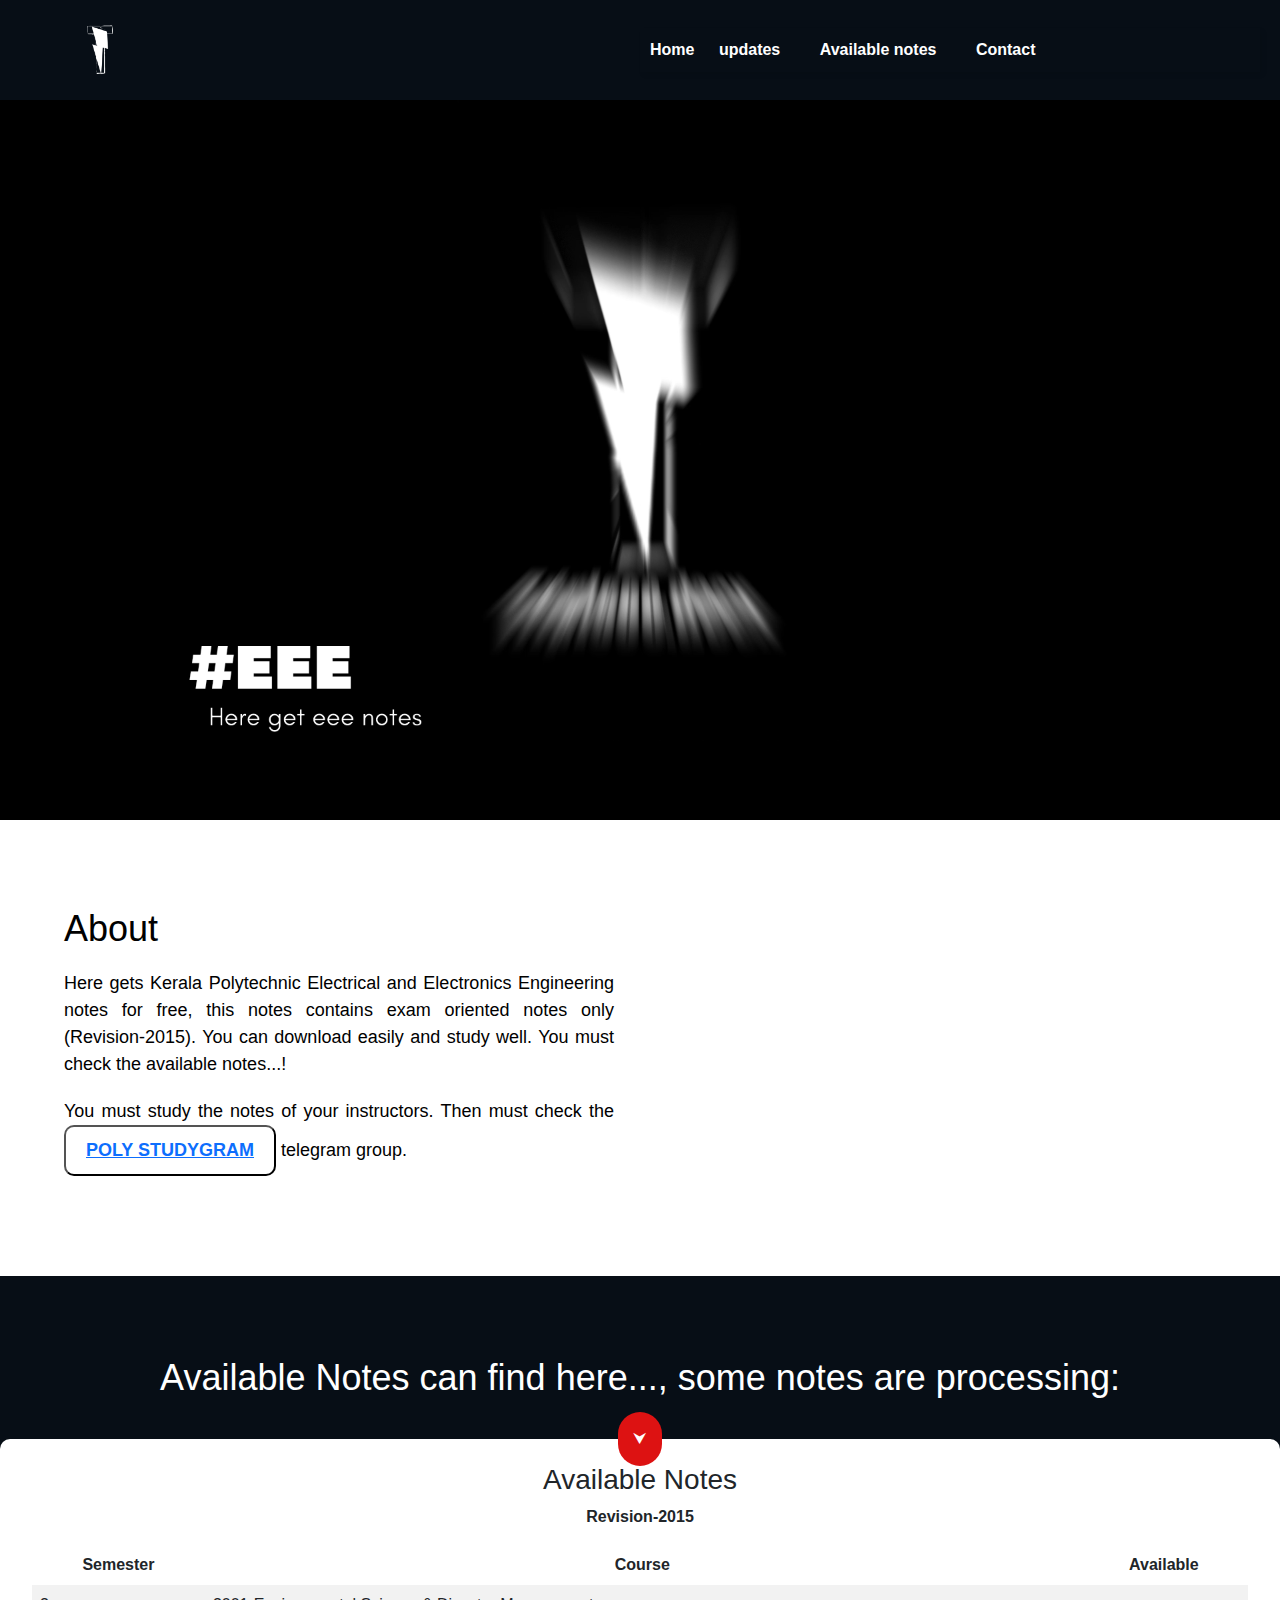
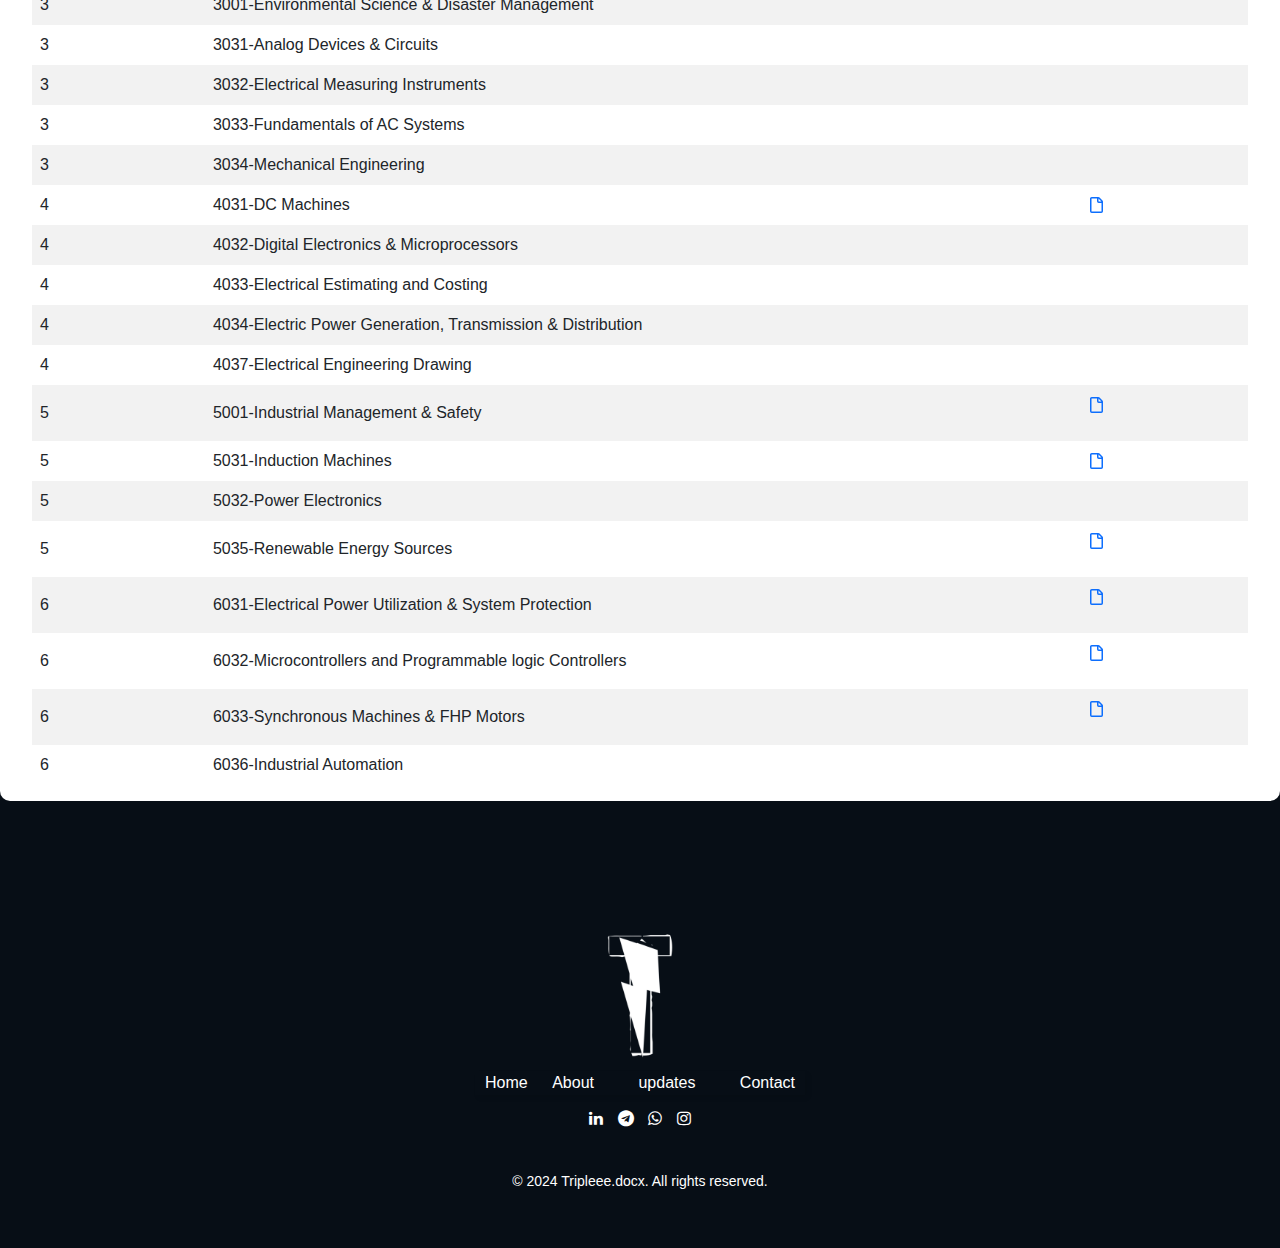
<file: index.html>
<!DOCTYPE html>
<html>
<head>
    <title>Tripleee.docx</title>
    <link rel="icon" href="20230718_113514.png" type="image/gif" size="16*16">
    <link rel="stylesheet" type="text/css" href="style.css">
    <link href="https://cdn.jsdelivr.net/npm/bootstrap@5.3.3/dist/css/bootstrap.min.css" rel="stylesheet" integrity="sha384-QWTKZyjpPEjISv5WaRU9OFeRpok6YctnYmDr5pNlyT2bRjXh0JMhjY6hW+ALEwIH" crossorigin="anonymous">
    <link rel="stylesheet" href="https://cdnjs.cloudflare.com/ajax/libs/font-awesome/4.7.0/css/font-awesome.min.css" id="stylesheet">
</head>

<body>
    <script src="https://cdn.jsdelivr.net/npm/bootstrap@5.3.3/dist/js/bootstrap.bundle.min.js" integrity="sha384-YvpcrYf0tY3lHB60NNkmXc5s9fDVZLESaAA55NDzOxhy9GkcIdslK1eN7N6jIeHz" crossorigin="anonymous"></script>
    
    <header>
        <div class="logo col-md-6 col-6">
            <a href="index.html"><img src="20230718_113514.png" alt="Tripleee logo"></a>
        </div>
        <div class="col-md-6 col-3 my-auto">
          <div id="navPanel">
            <nav>
              <ul class="sidebar">
               <li id="close-button" class="close-button" onclick=hideSidebar()><a href="#"><svg xmlns="http://www.w3.org/2000/svg" height="24px" viewBox="0 -960 960 960" width="24px" fill="#FFFFFF"><path d="M256-181.91 181.91-256l224-224-224-224L256-778.09l224 224 224-224L778.09-704l-224 224 224 224L704-181.91l-224-224-224 224Z"/></svg></a></li>
               <li><a href="index.html">Home</a></li>
               <li><a href="updates.html">updates</a></li>
               <li><a href="Available.html">Available notes</a></li>
               <li><a href="mailto:tripleeedocs@gmail.com">Contact</a></li>
              </ul>
              <ul>
                <li class="hideOnMobile"><a href="index.html">Home</a></li>
                <li class="hideOnMobile"><a href="updates.html">updates</a></li>
                <li class="hideOnMobile"><a href="Available.html">Available notes</a></li>
                <li class="hideOnMobile"><a href="mailto:tripleeedocs@gmail.com">Contact</a></li>
                <li id="menu-button" class="menu-button" onclick=showSidebar()><a href="#about"><svg xmlns="http://www.w3.org/2000/svg" height="24px" viewBox="0 -960 960 960" width="24px" fill="#FFFFFF"><path d="M120-240v-80h720v80H120Zm0-200v-80h720v80H120Zm0-200v-80h720v80H120Z"/></svg></a></li>  
              </ul>
           </nav>
           </div>
        </div>
    </header>
    <script>
      function showSidebar(){ 
        const sidebar = document.querySelector('.sidebar')
        sidebar.style.display = 'flex'
      }
      function hideSidebar(){
        const sidebar = document.querySelector('.sidebar')
        sidebar.style.display = 'none'
      }
    </script>
    <section id="main">
      <main>
        <video autoplay muted loop>
          <source src="VN20230910_173708.mp4" type="video/mp4">
        </video>  
      </main>
    </section>

    <section id="about" class="about dark-theme my-auto">
      <div  class="about-content">
            <h2>About</h2>
            <p>Here gets Kerala Polytechnic Electrical and Electronics Engineering notes for free, this notes contains exam oriented notes only (Revision-2015). You can download easily and study well. You must check the available notes...!</p>
            <p>You must study the notes of your instructors. Then must check the <button class="poly"><a href="https://t.me/dribeblog/">POLY STUDYGRAM</a></button> telegram group.</p>
      </div>
    
      

    </section>


<section class="menu" id="menu">
    <h2>Available Notes can find here..., some notes are processing:</h2>

            <style>
             
        
                .box {
                    background-color: rgba(109, 106, 106, 0.952);
                    height: 0vh;
                    display: flex;
                    align-items: center;
                    justify-content: center;
                }
    
                .box a {
                  background-color: #dd1212; /* Red */
                  border: none;
                  color: white;
                  padding: 15px;
                  text-align: center;
                  text-decoration: none;
                  
                  font-size: 16px;
                  margin: 4px 2px;
                  cursor: pointer;
                  border-radius: 100px;
                }
                
                
    
                .modal {
                    position: static;
                    inset: 0;
                    background: rgb(20, 17, 17);
                    display: none;
                    align-items: center;
                    justify-content: center;
                }
    
                .content-1 {
                    position: static;
                    background: rgba(255, 255, 255, 0.932);
                    padding: 1em 2em;
                    border-radius: 10px;
                    background-color: #fff;
                }
    
                .modal:target {
                    display: flex;
                }
               
    
               
                
                
            </style>
        </head>
        <body>
            <div class="box">
                <a href="#popup-box">⮟</a>
            </div>


            <div id="popup-box"class="content-1" >
                
                    <h1>
                     
                      <h3>Available Notes</h3>
                        <table>
                          <b><th1 style="align-items: center;"><p>Revision-2015</p></th1></b>
                        </table>
                      
                        <table>
                        <tr>
                         <th>Semester</th>
                         <th>Course</th>
                         <th>Available</th>
                        </tr>
                        <tr>
                         <td>3</td>
                         <td>3001-Environmental Science & Disaster Management</td>
                         <td></td>
                        </tr>
                        <tr>
                         <td>3</td>
                         <td>3031-Analog Devices & Circuits</td>
                         <td></td>
                        </tr>
                        <tr>
                         <td>3</td>
                         <td>3032-Electrical Measuring Instruments</td>
                         <td></td>
                        </tr>
                        <tr>
                         <td>3</td>
                         <td>3033-Fundamentals of AC Systems</td>
                         <td></td>
                       </tr>
                       <tr>
                         <td>3</td>
                         <td>3034-Mechanical Engineering</td>
                         <td></td>
                       </tr>
                       <tr>
                         <td>4</td>
                         <td>4031-DC Machines</td>
                         <td><a href="https://drive.google.com/file/d/1ccE1La3z0jaBlaCB0i0SAWgIsSk6e9Wk/view?usp=drive_link"><svg aria-hidden="true" focusable="false" class="color-fg-muted" viewBox="0 0 16 16" width="16" height="16" fill="currentColor" style="display:inline-block;user-select:none;vertical-align:text-bottom;overflow:visible"><path d="M2 1.75C2 .784 2.784 0 3.75 0h6.586c.464 0 .909.184 1.237.513l2.914 2.914c.329.328.513.773.513 1.237v9.586A1.75 1.75 0 0 1 13.25 16h-9.5A1.75 1.75 0 0 1 2 14.25Zm1.75-.25a.25.25 0 0 0-.25.25v12.5c0 .138.112.25.25.25h9.5a.25.25 0 0 0 .25-.25V6h-2.75A1.75 1.75 0 0 1 9 4.25V1.5Zm6.75.062V4.25c0 .138.112.25.25.25h2.688l-.011-.013-2.914-2.914-.013-.011Z"></path></svg></a></td>
                        </tr>
                        <tr>
                         <td>4</td>
                         <td>4032-Digital Electronics & Microprocessors</td>
                         <td></td>
                        </tr>
                        <tr>
                         <td>4</td>
                         <td>4033-Electrical Estimating and Costing</td>
                         <td></td>
                        </tr>
                        <tr>
                         <td>4</td>
                         <td>4034-Electric Power Generation, Transmission & Distribution</td>
                         <td></td>
                        </tr>
                        <tr>
                         <td>4</td>
                         <td>4037-Electrical Engineering Drawing</td>
                         <td></td>
                        </tr>
                        <tr>
                         <td>5</td>
                         <td>5001-Industrial Management & Safety</td>
                         <td><p><a href="https://drive.google.com/file/d/1pVbVrCtHHQl7QQgWRicgEljfNcYDci13/view?usp=drivesdk"><svg aria-hidden="true" focusable="false" class="color-fg-muted" viewBox="0 0 16 16" width="16" height="16" fill="currentColor" style="display:inline-block;user-select:none;vertical-align:text-bottom;overflow:visible"><path d="M2 1.75C2 .784 2.784 0 3.75 0h6.586c.464 0 .909.184 1.237.513l2.914 2.914c.329.328.513.773.513 1.237v9.586A1.75 1.75 0 0 1 13.25 16h-9.5A1.75 1.75 0 0 1 2 14.25Zm1.75-.25a.25.25 0 0 0-.25.25v12.5c0 .138.112.25.25.25h9.5a.25.25 0 0 0 .25-.25V6h-2.75A1.75 1.75 0 0 1 9 4.25V1.5Zm6.75.062V4.25c0 .138.112.25.25.25h2.688l-.011-.013-2.914-2.914-.013-.011Z"></path></svg></a></p></td>
                        </tr>
                        <tr>
                         <td>5</td>
                         <td>5031-Induction Machines</td>
                         <td><a href="https://drive.google.com/file/d/1GCp64OdcV1ITJ92wo70OVtDrOrwQ7jHo/view?usp=drive_link"><svg aria-hidden="true" focusable="false" class="color-fg-muted" viewBox="0 0 16 16" width="16" height="16" fill="currentColor" style="display:inline-block;user-select:none;vertical-align:text-bottom;overflow:visible"><path d="M2 1.75C2 .784 2.784 0 3.75 0h6.586c.464 0 .909.184 1.237.513l2.914 2.914c.329.328.513.773.513 1.237v9.586A1.75 1.75 0 0 1 13.25 16h-9.5A1.75 1.75 0 0 1 2 14.25Zm1.75-.25a.25.25 0 0 0-.25.25v12.5c0 .138.112.25.25.25h9.5a.25.25 0 0 0 .25-.25V6h-2.75A1.75 1.75 0 0 1 9 4.25V1.5Zm6.75.062V4.25c0 .138.112.25.25.25h2.688l-.011-.013-2.914-2.914-.013-.011Z"></path></svg></a></td>
                        </tr>
                        <tr>
                         <td>5</td>
                         <td>5032-Power Electronics</td>
                         <td></td>
                        </tr>
                        <tr>
                         <td>5</td>
                         <td>5035-Renewable Energy Sources</td>
                         <td><p><a href="https://drive.google.com/file/d/1MwcLLRuIAmiepOHl_bgR9vk60HfKf2_u/view?usp=drivesdk"><svg aria-hidden="true" focusable="false" class="color-fg-muted" viewBox="0 0 16 16" width="16" height="16" fill="currentColor" style="display:inline-block;user-select:none;vertical-align:text-bottom;overflow:visible"><path d="M2 1.75C2 .784 2.784 0 3.75 0h6.586c.464 0 .909.184 1.237.513l2.914 2.914c.329.328.513.773.513 1.237v9.586A1.75 1.75 0 0 1 13.25 16h-9.5A1.75 1.75 0 0 1 2 14.25Zm1.75-.25a.25.25 0 0 0-.25.25v12.5c0 .138.112.25.25.25h9.5a.25.25 0 0 0 .25-.25V6h-2.75A1.75 1.75 0 0 1 9 4.25V1.5Zm6.75.062V4.25c0 .138.112.25.25.25h2.688l-.011-.013-2.914-2.914-.013-.011Z"></path></svg></a></p></td>
                        </tr>
                        <tr>
                         <td>6</td>
                         <td>6031-Electrical Power Utilization & System Protection</td>
                         <td><p><a href="https://drive.google.com/file/d/1oGi0jyp2zEAEtJDZGS27ay8EcCqB9JOa/view?usp=drive_link"><svg aria-hidden="true" focusable="false" class="color-fg-muted" viewBox="0 0 16 16" width="16" height="16" fill="currentColor" style="display:inline-block;user-select:none;vertical-align:text-bottom;overflow:visible"><path d="M2 1.75C2 .784 2.784 0 3.75 0h6.586c.464 0 .909.184 1.237.513l2.914 2.914c.329.328.513.773.513 1.237v9.586A1.75 1.75 0 0 1 13.25 16h-9.5A1.75 1.75 0 0 1 2 14.25Zm1.75-.25a.25.25 0 0 0-.25.25v12.5c0 .138.112.25.25.25h9.5a.25.25 0 0 0 .25-.25V6h-2.75A1.75 1.75 0 0 1 9 4.25V1.5Zm6.75.062V4.25c0 .138.112.25.25.25h2.688l-.011-.013-2.914-2.914-.013-.011Z"></path></svg></a></p></td>
                        </tr>
                        <tr>
                         <td>6</td>
                         <td>6032-Microcontrollers and Programmable logic Controllers</td>
                         <td><p><a href="https://drive.google.com/file/d/1DOIoHIpkj0fchm74T6VFvsDaz5Tg9R6C/view?usp=drive_link"><svg aria-hidden="true" focusable="false" class="color-fg-muted" viewBox="0 0 16 16" width="16" height="16" fill="currentColor" style="display:inline-block;user-select:none;vertical-align:text-bottom;overflow:visible"><path d="M2 1.75C2 .784 2.784 0 3.75 0h6.586c.464 0 .909.184 1.237.513l2.914 2.914c.329.328.513.773.513 1.237v9.586A1.75 1.75 0 0 1 13.25 16h-9.5A1.75 1.75 0 0 1 2 14.25Zm1.75-.25a.25.25 0 0 0-.25.25v12.5c0 .138.112.25.25.25h9.5a.25.25 0 0 0 .25-.25V6h-2.75A1.75 1.75 0 0 1 9 4.25V1.5Zm6.75.062V4.25c0 .138.112.25.25.25h2.688l-.011-.013-2.914-2.914-.013-.011Z"></path></svg></a></p></td>
                        </tr>
                        <tr>
                         <td>6</td>
                         <td>6033-Synchronous Machines & FHP Motors</td>
                         <td><p><a href="https://drive.google.com/file/d/11WwMY2-ioEJ-J_ouh8pfVbbzwp2Zqbmz/view?usp=drive_link"><svg aria-hidden="true" focusable="false" class="color-fg-muted" viewBox="0 0 16 16" width="16" height="16" fill="currentColor" style="display:inline-block;user-select:none;vertical-align:text-bottom;overflow:visible"><path d="M2 1.75C2 .784 2.784 0 3.75 0h6.586c.464 0 .909.184 1.237.513l2.914 2.914c.329.328.513.773.513 1.237v9.586A1.75 1.75 0 0 1 13.25 16h-9.5A1.75 1.75 0 0 1 2 14.25Zm1.75-.25a.25.25 0 0 0-.25.25v12.5c0 .138.112.25.25.25h9.5a.25.25 0 0 0 .25-.25V6h-2.75A1.75 1.75 0 0 1 9 4.25V1.5Zm6.75.062V4.25c0 .138.112.25.25.25h2.688l-.011-.013-2.914-2.914-.013-.011Z"></path></svg></a></p></td>
                        </tr>
                        <tr>
                         <td>6</td>
                         <td>6036-Industrial Automation</td>
                         <td></td>
                         </tr>
                        <tr>
                      </table>
                      
                      
                    </h1>
                   
                    
                </div>
            </div>
        </body>
    </html>        
</section>
<!--Video Secttion-->
   
    
<footer class="footer">
  <div class="footer-content">
    <div class="footer-logo">
      <img src="20230718_113514.png" alt="Logo">
    </div>
    <nav class="footer-links">
      <a href="#main">Home</a>
      <a href="#about">About</a>
      <a href="#"></a>
      <a href="updates.html">updates</a>
      <a href="#"></a>
      <a href="mailto:tripleeedocs@gmail.com">Contact</a>
    </nav>
    <div class="footer-social">
      <a href="https://www.linkedin.com/in/pradeep-p-p-037b82276"><i class="fa fa-linkedin"></i></a>
      <a href="https://t.me/+ioaHUZEPZiA4ZGY1"><i class="fa fa-telegram"></i></a>
      <a href="https://wa.me/9745849437"><i class="fa fa-whatsapp"></i></a>
      <a href="https://www.instagram.com/itibasics/"><i style="font-weight: medium; margin-top: 15px;" class="fa fa-instagram"></i></a>
    </div>
  </div>
  <p class="footer-text">&copy; 2024 Tripleee.docx. All rights reserved.</p>
</footer>

</body>
</html>
</file>
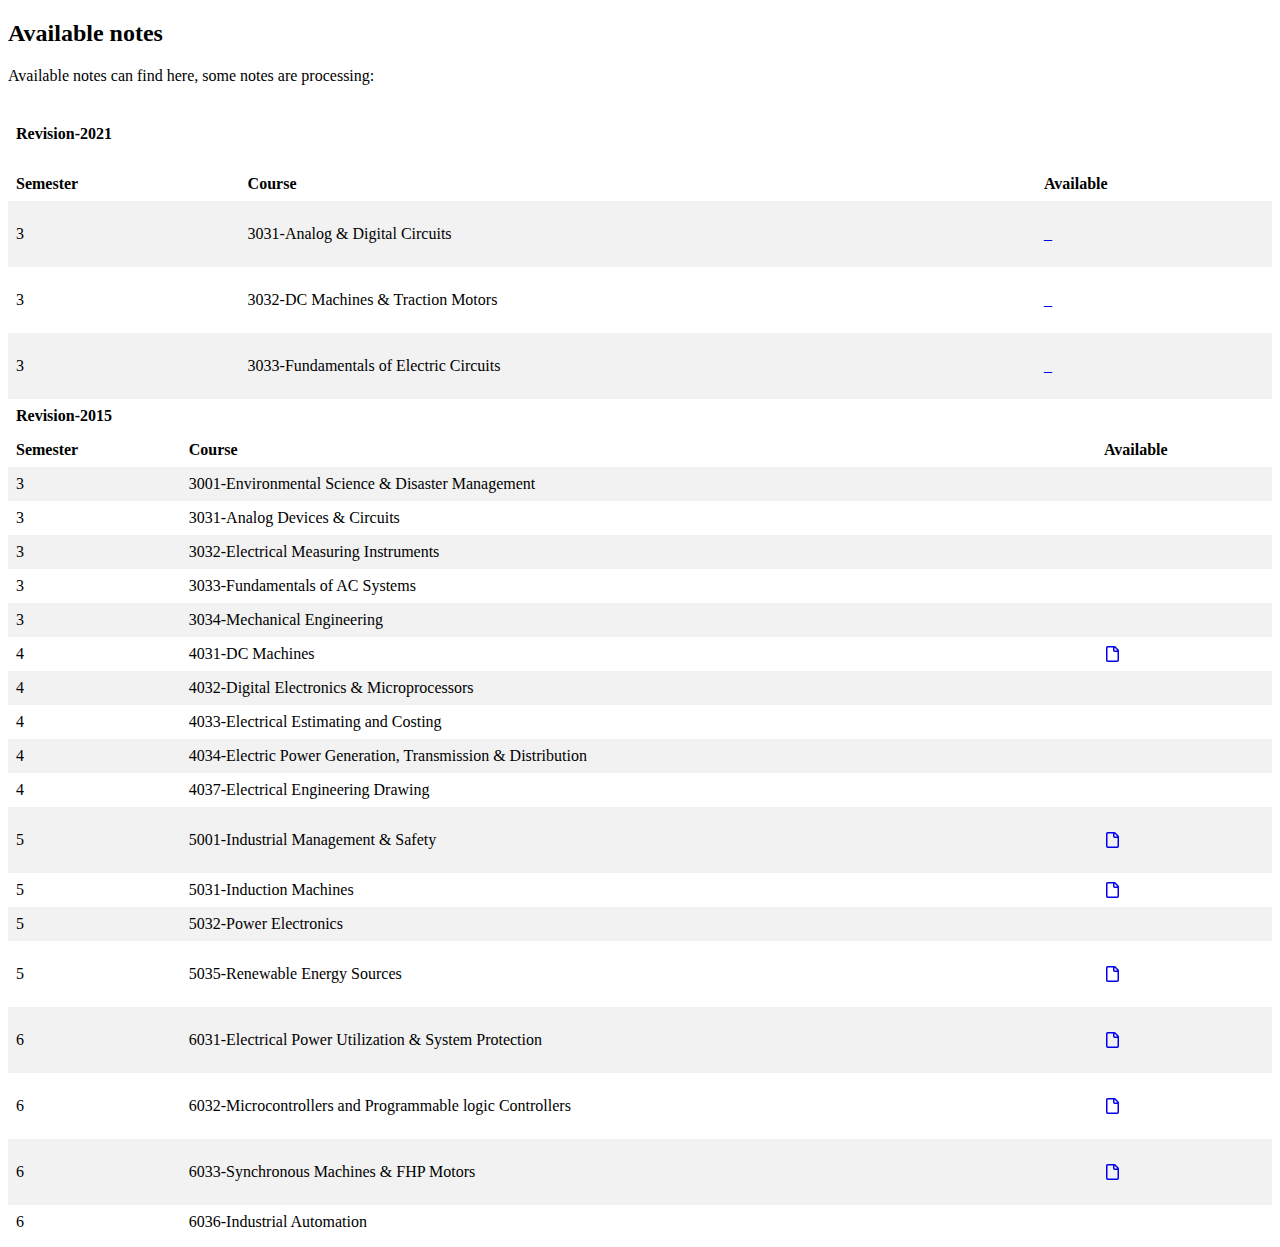
<file: available notes.html>
<!DOCTYPE html>
<html>
<head>
<style>
table {
  border-collapse: collapse;
  width: 100%;
}

th, td {
  text-align: left;
  padding: 8px;
}

tr:nth-child(even) {background-color: #f2f2f2;}
</style>
</head>
<body>

<h2>Available notes</h2>

<p>Available notes can find here, some notes are processing:</p>
<table>
<th><p>Revision-2021</p></th>
</table>
<table>
  <tr>
  <th>Semester</th>
  <th>Course</th>
  <th>Available</th>
  </tr>
  <tr>
  <td>3</td>
  <td>3031-Analog & Digital Circuits
</td>
  <td><p><a href="url"
>_</a></p>

</body>
</html></td>
  </tr>
  <tr>
<td>3</td>
  <td>3032-DC Machines & Traction Motors</td>
  <td><p><a href="url"
>_</a></p>

</body>
</html></td>
  </tr>
  <tr>
<td>3</td>
  <td>3033-Fundamentals of Electric Circuits</td>
  <td><p><a href="url"
>_</a></p>

</body>
</html></td>
  </tr>
  <tr>


<table>
<th>Revision-2015</th>
</table>

<table>
  <tr>
  <th>Semester</th>
  <th>Course</th>
  <th>Available</th>
  </tr>
  <tr>
  <td>3</td>
  <td>3001-Environmental Science & Disaster Management</td>
  <td></td>
  </tr>
  <tr>
  <td>3</td>
  <td>3031-Analog Devices & Circuits</td>
  <td></td>
  </tr>
  <tr>
  <td>3</td>
  <td>3032-Electrical Measuring Instruments</td>
  <td></td>
  </tr>
  <tr>
  <td>3</td>
  <td>3033-Fundamentals of AC Systems</td>
  <td></td>
  </tr>
<tr>
  <td>3</td>
  <td>3034-Mechanical Engineering</td>
  <td></td>
  </tr>
  <tr>
  <td>4</td>
  <td>4031-DC Machines</td>
  <td><a href="https://drive.google.com/file/d/1ccE1La3z0jaBlaCB0i0SAWgIsSk6e9Wk/view?usp=drive_link"><svg aria-hidden="true" focusable="false" class="color-fg-muted" viewBox="0 0 16 16" width="16" height="16" fill="currentColor" style="display:inline-block;user-select:none;vertical-align:text-bottom;overflow:visible"><path d="M2 1.75C2 .784 2.784 0 3.75 0h6.586c.464 0 .909.184 1.237.513l2.914 2.914c.329.328.513.773.513 1.237v9.586A1.75 1.75 0 0 1 13.25 16h-9.5A1.75 1.75 0 0 1 2 14.25Zm1.75-.25a.25.25 0 0 0-.25.25v12.5c0 .138.112.25.25.25h9.5a.25.25 0 0 0 .25-.25V6h-2.75A1.75 1.75 0 0 1 9 4.25V1.5Zm6.75.062V4.25c0 .138.112.25.25.25h2.688l-.011-.013-2.914-2.914-.013-.011Z"></path></svg></a></td>
  </tr>
<tr>
  <td>4</td>
  <td>4032-Digital Electronics & Microprocessors</td>
  <td></td>
  </tr>
  <tr>
  <td>4</td>
  <td>4033-Electrical Estimating and Costing</td>
  <td></td>
  </tr>
<tr>
  <td>4</td>
  <td>4034-Electric Power Generation, Transmission & Distribution</td>
  <td></td>
  </tr>
  <tr>
  <td>4</td>
  <td>4037-Electrical Engineering Drawing</td>
  <td></td>
  </tr>
  <tr>
  <td>5</td>
 <td>5001-Industrial Management & Safety</td>
  <td>
<p><a href="https://drive.google.com/file/d/1pVbVrCtHHQl7QQgWRicgEljfNcYDci13/view?usp=drivesdk"><svg aria-hidden="true" focusable="false" class="color-fg-muted" viewBox="0 0 16 16" width="16" height="16" fill="currentColor" style="display:inline-block;user-select:none;vertical-align:text-bottom;overflow:visible"><path d="M2 1.75C2 .784 2.784 0 3.75 0h6.586c.464 0 .909.184 1.237.513l2.914 2.914c.329.328.513.773.513 1.237v9.586A1.75 1.75 0 0 1 13.25 16h-9.5A1.75 1.75 0 0 1 2 14.25Zm1.75-.25a.25.25 0 0 0-.25.25v12.5c0 .138.112.25.25.25h9.5a.25.25 0 0 0 .25-.25V6h-2.75A1.75 1.75 0 0 1 9 4.25V1.5Zm6.75.062V4.25c0 .138.112.25.25.25h2.688l-.011-.013-2.914-2.914-.013-.011Z"></path></svg></a></p>
 </td>
  </tr>
  <tr>
  <td>5</td>
  <td>5031-Induction Machines</td>
  <td>
    <a href="https://drive.google.com/file/d/1GCp64OdcV1ITJ92wo70OVtDrOrwQ7jHo/view?usp=drive_link">
    <svg aria-hidden="true" focusable="false" class="color-fg-muted" viewBox="0 0 16 16" width="16" height="16" fill="currentColor" style="display:inline-block;user-select:none;vertical-align:text-bottom;overflow:visible"><path d="M2 1.75C2 .784 2.784 0 3.75 0h6.586c.464 0 .909.184 1.237.513l2.914 2.914c.329.328.513.773.513 1.237v9.586A1.75 1.75 0 0 1 13.25 16h-9.5A1.75 1.75 0 0 1 2 14.25Zm1.75-.25a.25.25 0 0 0-.25.25v12.5c0 .138.112.25.25.25h9.5a.25.25 0 0 0 .25-.25V6h-2.75A1.75 1.75 0 0 1 9 4.25V1.5Zm6.75.062V4.25c0 .138.112.25.25.25h2.688l-.011-.013-2.914-2.914-.013-.011Z"></path></svg></a>
  </td>
  </tr>
  <tr>
  <td>5</td>
  <td>5032-Power Electronics</td>
  <td></td>
  </tr>
  <tr>
  <td>5</td>
  <td>5035-Renewable Energy Sources</td>
<td><p><a href="https://drive.google.com/file/d/1MwcLLRuIAmiepOHl_bgR9vk60HfKf2_u/view?usp=drivesdk"
><svg aria-hidden="true" focusable="false" class="color-fg-muted" viewBox="0 0 16 16" width="16" height="16" fill="currentColor" style="display:inline-block;user-select:none;vertical-align:text-bottom;overflow:visible"><path d="M2 1.75C2 .784 2.784 0 3.75 0h6.586c.464 0 .909.184 1.237.513l2.914 2.914c.329.328.513.773.513 1.237v9.586A1.75 1.75 0 0 1 13.25 16h-9.5A1.75 1.75 0 0 1 2 14.25Zm1.75-.25a.25.25 0 0 0-.25.25v12.5c0 .138.112.25.25.25h9.5a.25.25 0 0 0 .25-.25V6h-2.75A1.75 1.75 0 0 1 9 4.25V1.5Zm6.75.062V4.25c0 .138.112.25.25.25h2.688l-.011-.013-2.914-2.914-.013-.011Z"></path></svg></a></p>

</body>
</html></td>
  </tr>
  <tr>
  <td>6</td>
  <td>6031-Electrical Power Utilization & System Protection</td>
  <td><p><a href="https://drive.google.com/file/d/1oGi0jyp2zEAEtJDZGS27ay8EcCqB9JOa/view?usp=drive_link"
><svg aria-hidden="true" focusable="false" class="color-fg-muted" viewBox="0 0 16 16" width="16" height="16" fill="currentColor" style="display:inline-block;user-select:none;vertical-align:text-bottom;overflow:visible"><path d="M2 1.75C2 .784 2.784 0 3.75 0h6.586c.464 0 .909.184 1.237.513l2.914 2.914c.329.328.513.773.513 1.237v9.586A1.75 1.75 0 0 1 13.25 16h-9.5A1.75 1.75 0 0 1 2 14.25Zm1.75-.25a.25.25 0 0 0-.25.25v12.5c0 .138.112.25.25.25h9.5a.25.25 0 0 0 .25-.25V6h-2.75A1.75 1.75 0 0 1 9 4.25V1.5Zm6.75.062V4.25c0 .138.112.25.25.25h2.688l-.011-.013-2.914-2.914-.013-.011Z"></path></svg></a></p>
  </td>
  </tr>
  <tr>
  <td>6</td>
  <td>6032-Microcontrollers and Programmable logic Controllers</td>
  <td>
<p><a href="https://drive.google.com/file/d/1DOIoHIpkj0fchm74T6VFvsDaz5Tg9R6C/view?usp=drive_link"
><svg aria-hidden="true" focusable="false" class="color-fg-muted" viewBox="0 0 16 16" width="16" height="16" fill="currentColor" style="display:inline-block;user-select:none;vertical-align:text-bottom;overflow:visible"><path d="M2 1.75C2 .784 2.784 0 3.75 0h6.586c.464 0 .909.184 1.237.513l2.914 2.914c.329.328.513.773.513 1.237v9.586A1.75 1.75 0 0 1 13.25 16h-9.5A1.75 1.75 0 0 1 2 14.25Zm1.75-.25a.25.25 0 0 0-.25.25v12.5c0 .138.112.25.25.25h9.5a.25.25 0 0 0 .25-.25V6h-2.75A1.75 1.75 0 0 1 9 4.25V1.5Zm6.75.062V4.25c0 .138.112.25.25.25h2.688l-.011-.013-2.914-2.914-.013-.011Z"></path></svg></a></p>

</body>
</html></td>
  </tr>
  <tr>
  <td>6</td>
  <td>6033-Synchronous Machines & FHP Motors</td>
  <td><p><a href="https://drive.google.com/file/d/11WwMY2-ioEJ-J_ouh8pfVbbzwp2Zqbmz/view?usp=drive_link"
><svg aria-hidden="true" focusable="false" class="color-fg-muted" viewBox="0 0 16 16" width="16" height="16" fill="currentColor" style="display:inline-block;user-select:none;vertical-align:text-bottom;overflow:visible"><path d="M2 1.75C2 .784 2.784 0 3.75 0h6.586c.464 0 .909.184 1.237.513l2.914 2.914c.329.328.513.773.513 1.237v9.586A1.75 1.75 0 0 1 13.25 16h-9.5A1.75 1.75 0 0 1 2 14.25Zm1.75-.25a.25.25 0 0 0-.25.25v12.5c0 .138.112.25.25.25h9.5a.25.25 0 0 0 .25-.25V6h-2.75A1.75 1.75 0 0 1 9 4.25V1.5Zm6.75.062V4.25c0 .138.112.25.25.25h2.688l-.011-.013-2.914-2.914-.013-.011Z"></path></svg></a></p>

</body>
</html></td>
  </tr>
  <tr>
  <td>6</td>
  <td>6036-Industrial Automation</td>
  <td></td>
  </tr>
  <tr>
</table>

</body>
</html>
</file>
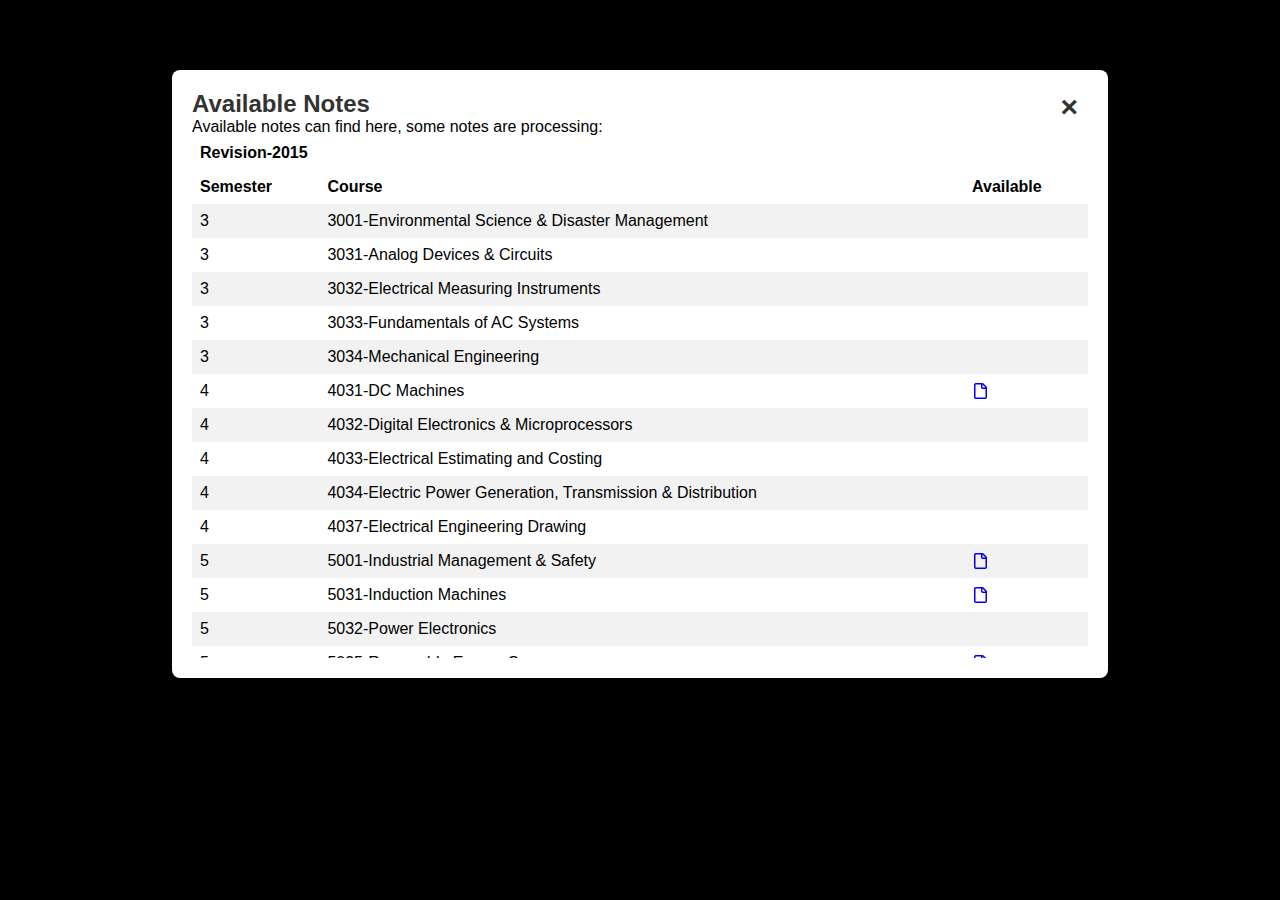
<file: Available.html>
<link rel="stylesheet" href="style.css" id="stylesheeet">
<body>
    <main>
    <div class="absolute"id="popup1" class="overlay">
      
        <div class="popup">
          <h2>Available Notes</h2>
          <a class="close" href="index.html">×</a>
          <div class="content">
            <style>
              body {
                        background: black;
                    }
            </style>
                <p>Available notes can find here, some notes are processing:</p>
                
                <table>
                  <th><p>Revision-2015</p></th>
                </table>
                <table>
                  <tr>
                    <th>Semester</th>
                    <th>Course</th>
                    <th>Available</th>
                  </tr>
                  <tr>
                    <td>3</td>
                    <td>3001-Environmental Science & Disaster Management</td>
                    <td></td>
                  </tr>
                  <tr>
                    <td>3</td>
                    <td>3031-Analog Devices & Circuits</td>
                    <td></td>
                  </tr>
                  <tr>
                    <td>3</td>
                    <td>3032-Electrical Measuring Instruments</td>
                    <td></td>
                  </tr>
                  <tr>
                    <td>3</td>
                    <td>3033-Fundamentals of AC Systems</td>
                    <td></td>
                  </tr>
                  <tr>
                    <td>3</td>
                    <td>3034-Mechanical Engineering</td>
                    <td></td>
                  </tr>
                  <tr>
                    <td>4</td>
                    <td>4031-DC Machines</td>
                    <td><a href="https://drive.google.com/file/d/1ccE1La3z0jaBlaCB0i0SAWgIsSk6e9Wk/view?usp=drive_link"><svg aria-hidden="true" focusable="false" class="color-fg-muted" viewBox="0 0 16 16" width="16" height="16" fill="currentColor" style="display:inline-block;user-select:none;vertical-align:text-bottom;overflow:visible"><path d="M2 1.75C2 .784 2.784 0 3.75 0h6.586c.464 0 .909.184 1.237.513l2.914 2.914c.329.328.513.773.513 1.237v9.586A1.75 1.75 0 0 1 13.25 16h-9.5A1.75 1.75 0 0 1 2 14.25Zm1.75-.25a.25.25 0 0 0-.25.25v12.5c0 .138.112.25.25.25h9.5a.25.25 0 0 0 .25-.25V6h-2.75A1.75 1.75 0 0 1 9 4.25V1.5Zm6.75.062V4.25c0 .138.112.25.25.25h2.688l-.011-.013-2.914-2.914-.013-.011Z"></path></svg></a></td>
                  </tr>
                  <tr>
                    <td>4</td>
                    <td>4032-Digital Electronics & Microprocessors</td>
                    <td></td>
                  </tr>
                  <tr>
                    <td>4</td>
                    <td>4033-Electrical Estimating and Costing</td>
                    <td></td>
                  </tr>
                  <tr>
                    <td>4</td>
                    <td>4034-Electric Power Generation, Transmission & Distribution</td>
                    <td></td>
                  </tr>
                  <tr>
                    <td>4</td>
                    <td>4037-Electrical Engineering Drawing</td>
                    <td></td>
                  </tr>
                  <tr>
                    <td>5</td>
                    <td>5001-Industrial Management & Safety</td>
                    <td><p><a href="https://drive.google.com/file/d/1pVbVrCtHHQl7QQgWRicgEljfNcYDci13/view?usp=drivesdk"><svg aria-hidden="true" focusable="false" class="color-fg-muted" viewBox="0 0 16 16" width="16" height="16" fill="currentColor" style="display:inline-block;user-select:none;vertical-align:text-bottom;overflow:visible"><path d="M2 1.75C2 .784 2.784 0 3.75 0h6.586c.464 0 .909.184 1.237.513l2.914 2.914c.329.328.513.773.513 1.237v9.586A1.75 1.75 0 0 1 13.25 16h-9.5A1.75 1.75 0 0 1 2 14.25Zm1.75-.25a.25.25 0 0 0-.25.25v12.5c0 .138.112.25.25.25h9.5a.25.25 0 0 0 .25-.25V6h-2.75A1.75 1.75 0 0 1 9 4.25V1.5Zm6.75.062V4.25c0 .138.112.25.25.25h2.688l-.011-.013-2.914-2.914-.013-.011Z"></path></svg></a></p></td>
                  </tr>
                  <tr>
                    <td>5</td>
                    <td>5031-Induction Machines</td>
                    <td><a href="https://drive.google.com/file/d/1GCp64OdcV1ITJ92wo70OVtDrOrwQ7jHo/view?usp=drive_link"><svg aria-hidden="true" focusable="false" class="color-fg-muted" viewBox="0 0 16 16" width="16" height="16" fill="currentColor" style="display:inline-block;user-select:none;vertical-align:text-bottom;overflow:visible"><path d="M2 1.75C2 .784 2.784 0 3.75 0h6.586c.464 0 .909.184 1.237.513l2.914 2.914c.329.328.513.773.513 1.237v9.586A1.75 1.75 0 0 1 13.25 16h-9.5A1.75 1.75 0 0 1 2 14.25Zm1.75-.25a.25.25 0 0 0-.25.25v12.5c0 .138.112.25.25.25h9.5a.25.25 0 0 0 .25-.25V6h-2.75A1.75 1.75 0 0 1 9 4.25V1.5Zm6.75.062V4.25c0 .138.112.25.25.25h2.688l-.011-.013-2.914-2.914-.013-.011Z"></path></svg></a></td>
                  </tr>
                  <tr>
                    <td>5</td>
                    <td>5032-Power Electronics</td>
                    <td></td>
                  </tr>
                  <tr>
                    <td>5</td>
                    <td>5035-Renewable Energy Sources</td>
                    <td><p><a href="https://drive.google.com/file/d/1MwcLLRuIAmiepOHl_bgR9vk60HfKf2_u/view?usp=drivesdk"><svg aria-hidden="true" focusable="false" class="color-fg-muted" viewBox="0 0 16 16" width="16" height="16" fill="currentColor" style="display:inline-block;user-select:none;vertical-align:text-bottom;overflow:visible"><path d="M2 1.75C2 .784 2.784 0 3.75 0h6.586c.464 0 .909.184 1.237.513l2.914 2.914c.329.328.513.773.513 1.237v9.586A1.75 1.75 0 0 1 13.25 16h-9.5A1.75 1.75 0 0 1 2 14.25Zm1.75-.25a.25.25 0 0 0-.25.25v12.5c0 .138.112.25.25.25h9.5a.25.25 0 0 0 .25-.25V6h-2.75A1.75 1.75 0 0 1 9 4.25V1.5Zm6.75.062V4.25c0 .138.112.25.25.25h2.688l-.011-.013-2.914-2.914-.013-.011Z"></path></svg></a></p></td>
                  </tr>
                  <tr>
                    <td>6</td>
                    <td>6031-Electrical Power Utilization & System Protection</td>
                    <td><p><a href="https://drive.google.com/file/d/1oGi0jyp2zEAEtJDZGS27ay8EcCqB9JOa/view?usp=drive_link"><svg aria-hidden="true" focusable="false" class="color-fg-muted" viewBox="0 0 16 16" width="16" height="16" fill="currentColor" style="display:inline-block;user-select:none;vertical-align:text-bottom;overflow:visible"><path d="M2 1.75C2 .784 2.784 0 3.75 0h6.586c.464 0 .909.184 1.237.513l2.914 2.914c.329.328.513.773.513 1.237v9.586A1.75 1.75 0 0 1 13.25 16h-9.5A1.75 1.75 0 0 1 2 14.25Zm1.75-.25a.25.25 0 0 0-.25.25v12.5c0 .138.112.25.25.25h9.5a.25.25 0 0 0 .25-.25V6h-2.75A1.75 1.75 0 0 1 9 4.25V1.5Zm6.75.062V4.25c0 .138.112.25.25.25h2.688l-.011-.013-2.914-2.914-.013-.011Z"></path></svg></a></p></td>
                  </tr>
                  <tr>
                    <td>6</td>
                    <td>6032-Microcontrollers and Programmable logic Controllers</td>
                    <td><p><a href="https://drive.google.com/file/d/1DOIoHIpkj0fchm74T6VFvsDaz5Tg9R6C/view?usp=drive_link"><svg aria-hidden="true" focusable="false" class="color-fg-muted" viewBox="0 0 16 16" width="16" height="16" fill="currentColor" style="display:inline-block;user-select:none;vertical-align:text-bottom;overflow:visible"><path d="M2 1.75C2 .784 2.784 0 3.75 0h6.586c.464 0 .909.184 1.237.513l2.914 2.914c.329.328.513.773.513 1.237v9.586A1.75 1.75 0 0 1 13.25 16h-9.5A1.75 1.75 0 0 1 2 14.25Zm1.75-.25a.25.25 0 0 0-.25.25v12.5c0 .138.112.25.25.25h9.5a.25.25 0 0 0 .25-.25V6h-2.75A1.75 1.75 0 0 1 9 4.25V1.5Zm6.75.062V4.25c0 .138.112.25.25.25h2.688l-.011-.013-2.914-2.914-.013-.011Z"></path></svg></a></p></td>
                  </tr>
                  <tr>
                    <td>6</td>
                    <td>6033-Synchronous Machines & FHP Motors</td>
                    <td><p><a href="https://drive.google.com/file/d/11WwMY2-ioEJ-J_ouh8pfVbbzwp2Zqbmz/view?usp=drive_link"><svg aria-hidden="true" focusable="false" class="color-fg-muted" viewBox="0 0 16 16" width="16" height="16" fill="currentColor" style="display:inline-block;user-select:none;vertical-align:text-bottom;overflow:visible"><path d="M2 1.75C2 .784 2.784 0 3.75 0h6.586c.464 0 .909.184 1.237.513l2.914 2.914c.329.328.513.773.513 1.237v9.586A1.75 1.75 0 0 1 13.25 16h-9.5A1.75 1.75 0 0 1 2 14.25Zm1.75-.25a.25.25 0 0 0-.25.25v12.5c0 .138.112.25.25.25h9.5a.25.25 0 0 0 .25-.25V6h-2.75A1.75 1.75 0 0 1 9 4.25V1.5Zm6.75.062V4.25c0 .138.112.25.25.25h2.688l-.011-.013-2.914-2.914-.013-.011Z"></path></svg></a></p></td>
                  </tr>
                  <tr>
                    <td>6</td>
                    <td>6036-Industrial Automation</td>
                    <td></td>
                  </tr>
                  
              </table>
                        <style>
                          body {
                            font-family: Arial, sans-serif;
                            background: transparent;
                            background-size: cover;
                            background-color: black;
                          }
                            
                          
                          
                          
                          
                          .overlay {
                            position: absolute;
                            top: 0;
                            bottom: 0;
                            left: 0;
                            right: 0;
                            background: rgba(0, 0, 0, 0.7);
                            transition: opacity 500ms;
                            visibility: hidden;
                            opacity: 0;
                          }
                          .overlay:target {
                            visibility: visible;
                            opacity: 1;
                          }
                          
                          .popup {
                            margin: 70px auto;
                            padding: 20px;
                            background: #fff;
                            border-radius: 8px;
                            width: 70%;
                            position: relative;
                            transition: all 5s ease-in-out;
                          }
                          .popup h2 {
                            margin-top: 0;
                            color: #333;
                            font-family: Tahoma, Arial, sans-serif;
                          }
                          
                          .popup .close {
                            position: absolute;
                            top: 20px;
                            right: 30px;
                            transition: all 200ms;
                            font-size: 30px;
                            font-weight: bold;
                            text-decoration: none;
                            color: #333;
                          }
                          
                          .popup .close:hover {
                            color: red;
                          }
                          
                          .popup .content {
                            max-height: 60%;
                            overflow: auto;
                          }
                        </style>
        </div>
  </main>
  </body>
  </html>
</file>
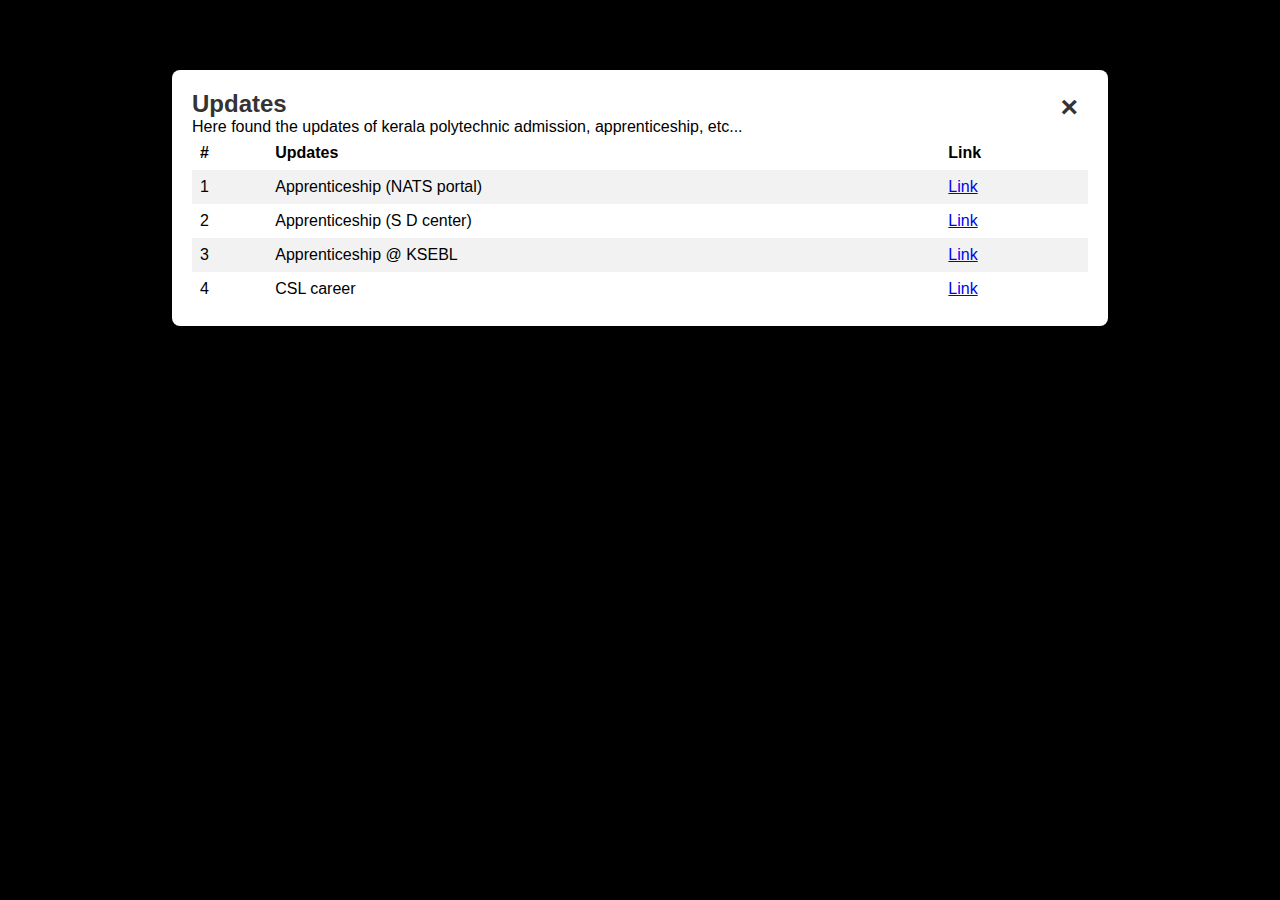
<file: updates.html>
<!DOCTYPE html>
<link rel="stylesheet" href="style.css" id="stylesheet">

        
              
    </head>
    <body>
        <div class="absolute"id="popup1" class="overlay">
              
                <div class="popup">
                    <style>
                    body {
                        background: black;
                    }
                        
                    </style>
                    
                    </head>
                    <body>
                    
                    <h2>Updates</h2>
                    <a class="close" href="index.html">×</a>
                    <div class="content">                    
                        <p>Here found the updates of kerala polytechnic admission, apprenticeship, etc...</p>
                    <table>
                    
                    </table>
                    <table>
                      <tr>
                      <th>#</th>
                      <th>Updates</th>
                      <th>Link</th>
                      </tr>
                      <tr>
                        <td>1</td>
                        <td>Apprenticeship (NATS portal)</td>
                        <td><a href="https://nats.education.gov.in/student_register.php">Link</a></td>
                      </tr>
                        <tr>
                            <td>2</td>
                            <td>Apprenticeship (S D center)</td>
                            <td><a href="https://dtekerala.gov.in/appr/">Link</a></td>
                        </tr>
                        <tr>
                            <td>3</td>
                            <td>Apprenticeship @ KSEBL</td>
                            <td><a href="https://kseb.in/article/[base64]/[base64]">Link</a></td>
                        </tr>
                        <tr>
                            <td>4</td>
                            <td>CSL career</td>
                            <td><a href="https://cochinshipyard.in/careersummary/career_locations/1">Link</a></td>
                        </tr>
                            
                    </table>
                    
                    </body>
                    </html>
                
                
                
            </div>
        
    </body>
</html>


</body>
</html>
</file>
<file: style.css>
*{
    margin: 0;
    padding: 0;
    font-family: 'Noto Sans', sans-serif;
} 
/*header*/

header {
  background-color: #070e16;
  padding: 20px;
  display: flex;
  align-items: center;
  justify-content: space-between;
}

/*logo from header icon*/
.logo img {
  height: 60px;
  margin-left:50px;
}

/* nav */
nav{
  background-color: none;
  box-shadow: 3px 3px 5px rgba(0, 0, 0, 0.068);
}
nav ul {
  list-style: none;
  margin: 0;
  padding: 0;
}

nav ul li {
  display: inline-block;
  padding: 10px;
  margin-right: 15px;
}

nav ul li a {
  text-decoration: none;
  color: white;
  font-weight: bold;
  transition: color 0.3s ease;
}

nav ul li a:hover {
  color: #ff0000;
}

nav li:first-child{
  margin-right: auto;
}


/*popup box*/
.overlay {
  position: absolute;
  top: 0;
  bottom: 0;
  left: 0;
  right: 0;
  background: rgba(0, 0, 0, 0.7);
  transition: opacity 500ms;
  visibility: hidden;
  opacity: 0;
}
.overlay:target {
  visibility: visible;
  opacity: 1;
}

.popup {
  margin: 70px auto;
  padding: 20px;
  background: #fff;
  border-radius: 8px;
  width: 70%;
  position: relative;
  transition: all 5s ease-in-out;
}
.popup h2 {
  margin-top: 0;
  color: #333;
  font-family: Tahoma, Arial, sans-serif;
}


.popup .close {
  position: absolute;
  top: 20px;
  right: 30px;
  transition: all 200ms;
  font-size: 30px;
  font-weight: bold;
  text-decoration: none;
  color: #333;
}

.popup .close:hover {
  color: red;
}

.popup .content {
  max-height: 60%;
  overflow: auto;
}

/*button*/
.btn {
  display: inline-block;
  background-color: #ff0000;
  color: #fff;
  padding: 10px 20px;
  border-radius: 5px;
  text-decoration: none;
  font-weight: bold;
  transition: background-color 0.3s ease;
}

.btn:hover {
  background-color: #e60000;
}

/*poly*/
.poly {
  display: inline-block;
  background-color: #ffffff;
  color: #000000;
  padding: 10px 20px;
  border-radius: 10px;
  text-decoration: none;
  font-weight: bold;
  transition: background-color 0.3s ease;
}

.poly:hover {
  background-color: #2ab7e2;
}

/* Video */
video {
  width: 100%;
  height: 100vh; /* vh = viewport height */
}

video {
  width: 100%;
  height: 100%;
  object-fit: cover; /* Key property for resizing */
}


/*about*/

.about {
  color: black;
  display: flex;
  padding: 80px 0;
}

.about-content {
  flex: 1;
  max-width: 600px;
  padding-right: 50px;
  margin-left: 5%;

  
}

.about h2 {
  font-size: 36px;
  margin-bottom: 20px;
}

.about p {
  font-size: 18px;
  align-items: center;
  text-align: justify;
  margin-bottom: 20px;
    color:#fff(41, 85, 179);
}



/* menu*/
.menu {
  padding: 80px 0;
  text-align: center;
  background-color: #070e16;
}

.menu h2 {
  font-size: 36px;
  margin-bottom: 40px;
  color: #ffffff;
}

.menu-items {
  display: flex;
  justify-content: center;
}


/* Footer*/

.footer {
  background-color: #070e16;
  padding: 40px 0;
  color: #fff;
  text-align: center;
}

.footer-content {
  display: flex;
  flex-direction: column;
  align-items: center;
  margin-bottom: 40px;
}

.footer-logo img {
  max-width: 150px;
}

.footer-links a {
  color: #fff;
  margin: 0 10px;
  text-decoration: none;
}

.footer-social a {
  color: #fff;
  margin: 0 5px;
  text-decoration: none;
}



.footer-text {
  font-size: 14px;
}

/* Table style starts here*/



Table {
  border-collapse: collapse;
  width: 100%;
}

th, td {
  text-align: left;
  padding: 8px;
}
tr:nth-child(even) 
{background-color: #f2f2f2;}

/* Table style ends here*/


/*sidebar*/
.sidebar{
  position: fixed;
  top: 0; 
  right: 0;
  height: 100vh;
  width: 250px;
  background-color: rgba(0, 0, 0, 0.15);
  backdrop-filter: blur(12px);
  box-shadow: -10px 0 10px rgba(0, 0, 0, 0.1);
  list-style: none;
  display: none;
  flex-direction: column;
  align-items: flex-start;
  justify-content: flex-start;
}
.sidebar li{
  width: 100%;
}
.sidebar a{
  width: 100%;
}
.menu-button{
  display: none;
}

@media(max-width: 800px){
  .hideOnMobile{
    display: none;
  }
  
  .menu-button{
    display: block;
  }
}
@media(max-width: 400px){
  .sidebar{
    width: 100%;
  }
}
.close-button {
  color: white;
  padding-top: 10px;
}
.menu-button {
  color:white;
  position: auto;
}
</file>
